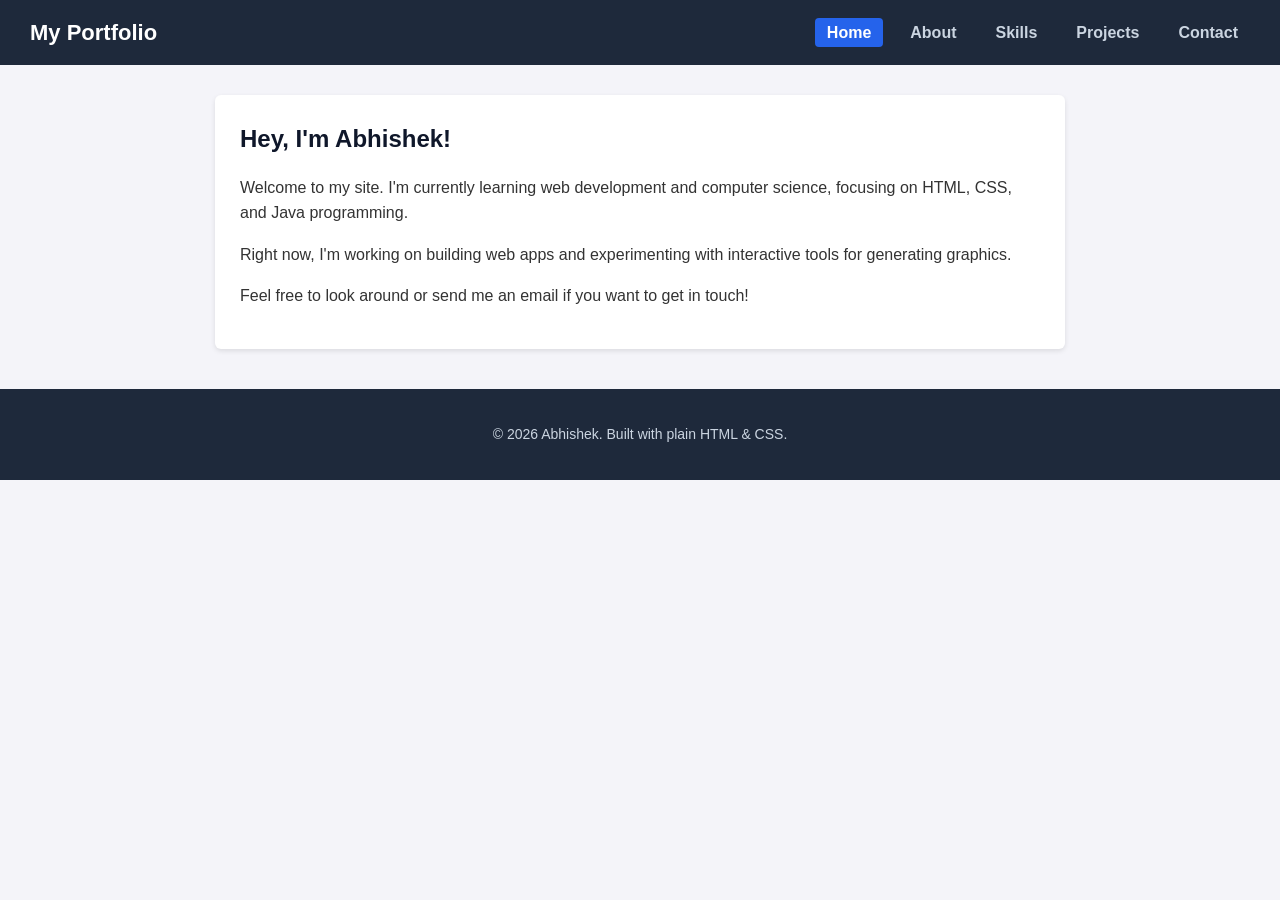
<file: index.html>
<!DOCTYPE html>
<html lang="en">
<head>
    <meta charset="UTF-8">
    <meta name="viewport" content="width=device-width, initial-scale=1.0">
    <title>Abhishek - Portfolio</title>
    <link rel="stylesheet" href="style.css">
</head>
<body>

    <header>
        <h1>My Portfolio</h1>
        <nav>
            <ul>
                <li><a href="index.html" class="active">Home</a></li>
                <li><a href="about.html">About</a></li>
                <li><a href="skills.html">Skills</a></li>
                <li><a href="projects.html">Projects</a></li>
                <li><a href="contact.html">Contact</a></li>
            </ul>
        </nav>
    </header>

    <main class="container">
        <h2>Hey, I'm Abhishek!</h2>
        <p>Welcome to my site. I'm currently learning web development and computer science, focusing on HTML, CSS, and Java programming.</p>
        <p>Right now, I'm working on building web apps and experimenting with interactive tools for generating graphics.</p>
        <p>Feel free to look around or send me an email if you want to get in touch!</p>
    </main>

    <footer>
        <p>&copy; 2026 Abhishek. Built with plain HTML & CSS.</p>
    </footer>

</body>
</html>
</file>
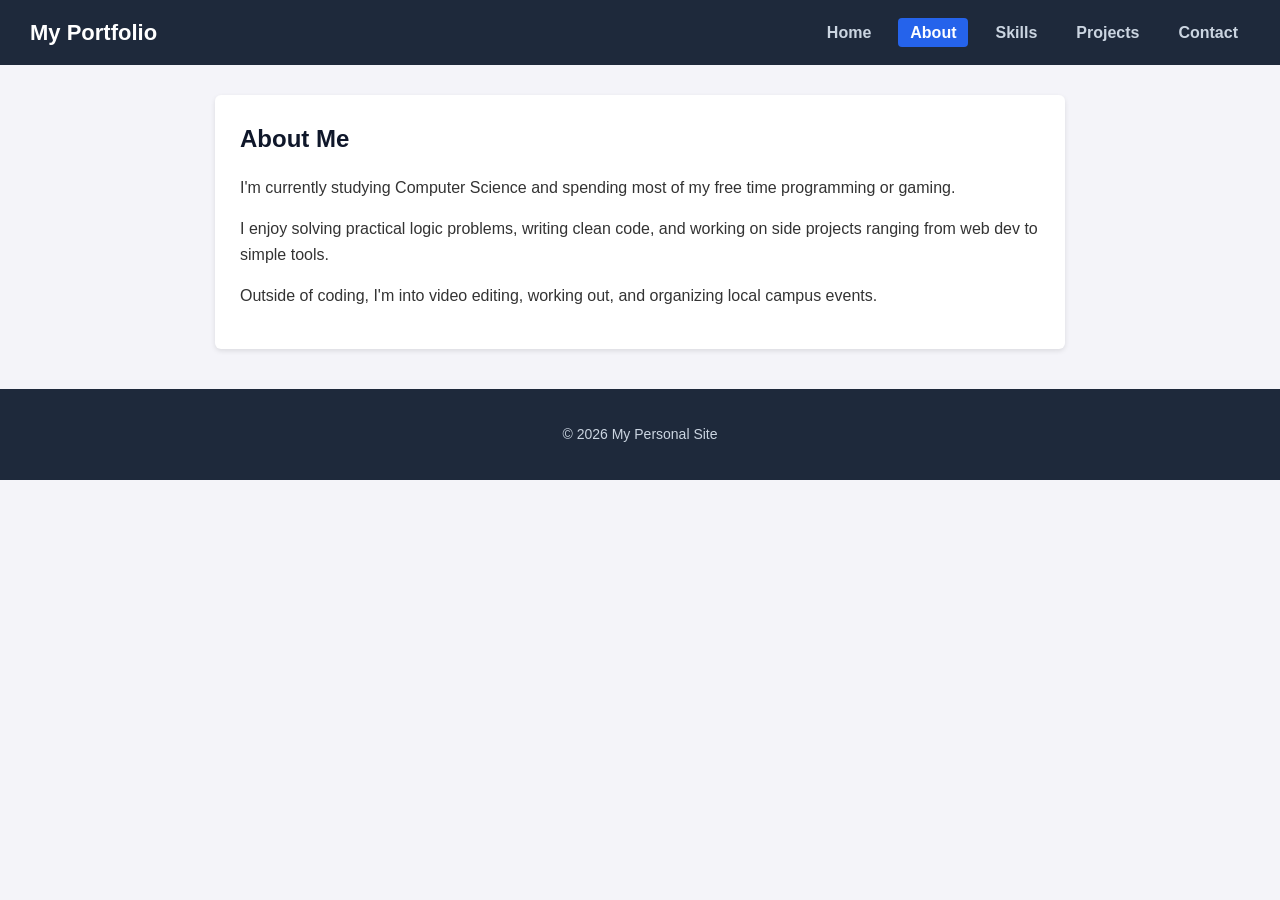
<file: about.html>
<!DOCTYPE html>
<html lang="en">
<head>
    <meta charset="UTF-8">
    <meta name="viewport" content="width=device-width, initial-scale=1.0">
    <title>About Me - My Portfolio</title>
    <link rel="stylesheet" href="style.css">
</head>
<body>

    <header>
        <h1>My Portfolio</h1>
        <nav>
            <ul>
                <li><a href="index.html">Home</a></li>
                <li><a href="about.html" class="active">About</a></li>
                <li><a href="skills.html">Skills</a></li>
                <li><a href="projects.html">Projects</a></li>
                <li><a href="contact.html">Contact</a></li>
            </ul>
        </nav>
    </header>

    <main class="container">
        <h2>About Me</h2>
        <p>I'm currently studying Computer Science and spending most of my free time programming or gaming.</p>
        <p>I enjoy solving practical logic problems, writing clean code, and working on side projects ranging from web dev to simple tools.</p>
        <p>Outside of coding, I'm into video editing, working out, and organizing local campus events.</p>
    </main>

    <footer>
        <p>&copy; 2026 My Personal Site</p>
    </footer>

</body>
</html>
</file>
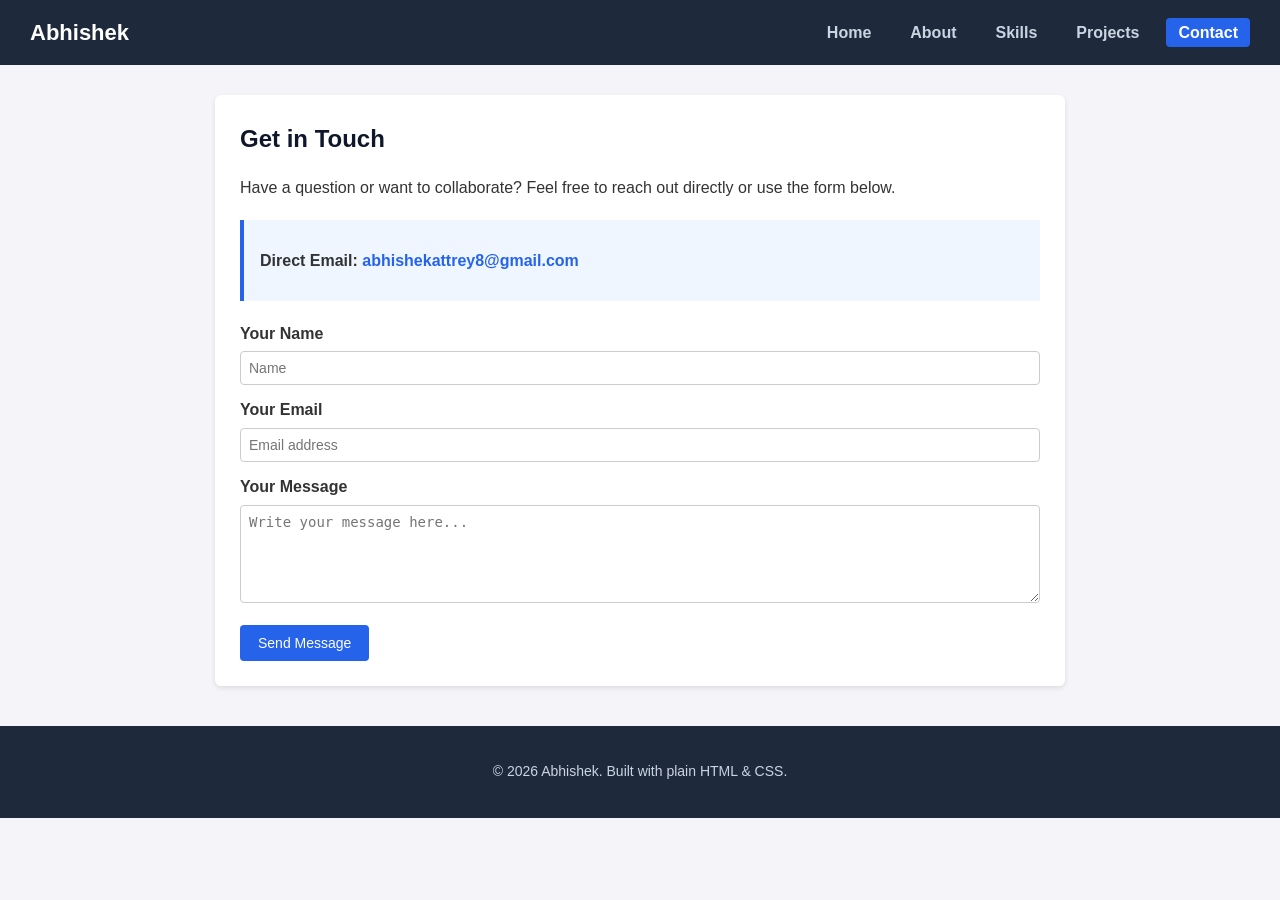
<file: contact.html>
<!DOCTYPE html>
<html lang="en">
<head>
    <meta charset="UTF-8">
    <meta name="viewport" content="width=device-width, initial-scale=1.0">
    <title>Contact - Abhishek</title>
    <link rel="stylesheet" href="style.css">
</head>
<body>

    <header>
        <h1>Abhishek</h1>
        <nav>
            <ul>
                <li><a href="index.html">Home</a></li>
                <li><a href="about.html">About</a></li>
                <li><a href="skills.html">Skills</a></li>
                <li><a href="projects.html">Projects</a></li>
                <li><a href="contact.html" class="active">Contact</a></li>
            </ul>
        </nav>
    </header>

    <main class="container">
        <h2>Get in Touch</h2>
        <p>Have a question or want to collaborate? Feel free to reach out directly or use the form below.</p>

        <div class="info-box">
            <p><strong>Direct Email:</strong> <a href="mailto:abhishekattrey8@gmail.com">abhishekattrey8@gmail.com</a></p>
        </div>

        <form class="contact-form" action="#" method="post">
            <label for="name">Your Name</label>
            <input type="text" id="name" name="name" placeholder="Name" required>

            <label for="email">Your Email</label>
            <input type="email" id="email" name="email" placeholder="Email address" required>

            <label for="message">Your Message</label>
            <textarea id="message" name="message" rows="5" placeholder="Write your message here..." required></textarea>

            <button type="submit">Send Message</button>
        </form>
    </main>

    <footer>
        <p>&copy; 2026 Abhishek. Built with plain HTML & CSS.</p>
    </footer>

</body>
</html>
</file>
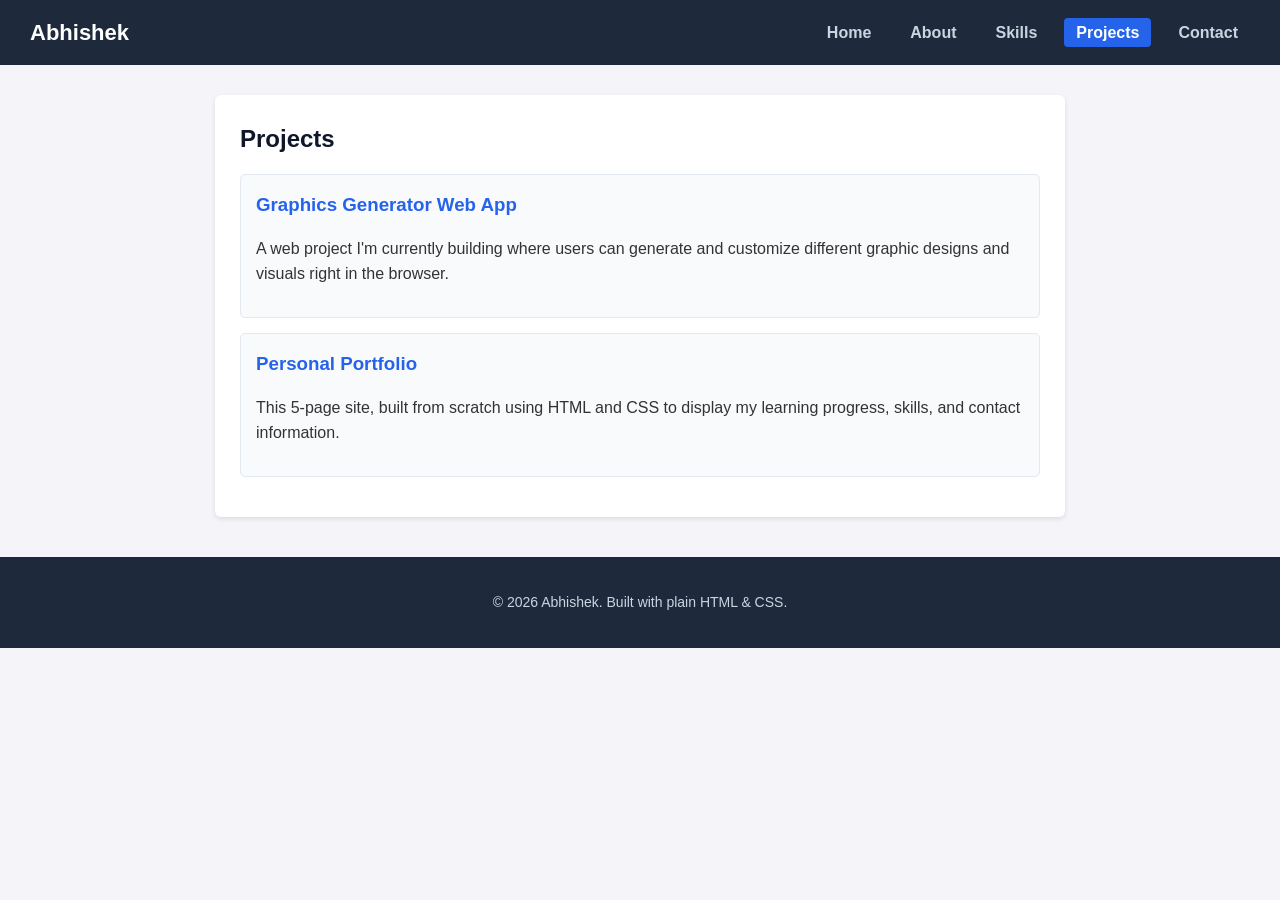
<file: projects.html>
<!DOCTYPE html>
<html lang="en">
<head>
    <meta charset="UTF-8">
    <meta name="viewport" content="width=device-width, initial-scale=1.0">
    <title>Projects - Abhishek</title>
    <link rel="stylesheet" href="style.css">
</head>
<body>

    <header>
        <h1>Abhishek</h1>
        <nav>
            <ul>
                <li><a href="index.html">Home</a></li>
                <li><a href="about.html">About</a></li>
                <li><a href="skills.html">Skills</a></li>
                <li><a href="projects.html" class="active">Projects</a></li>
                <li><a href="contact.html">Contact</a></li>
            </ul>
        </nav>
    </header>

    <main class="container">
        <h2>Projects</h2>

        <div class="project-card">
            <h3>Graphics Generator Web App</h3>
            <p>A web project I'm currently building where users can generate and customize different graphic designs and visuals right in the browser.</p>
        </div>

        <div class="project-card">
            <h3>Personal Portfolio</h3>
            <p>This 5-page site, built from scratch using HTML and CSS to display my learning progress, skills, and contact information.</p>
        </div>
    </main>

    <footer>
        <p>&copy; 2026 Abhishek. Built with plain HTML & CSS.</p>
    </footer>

</body>
</html>
</file>
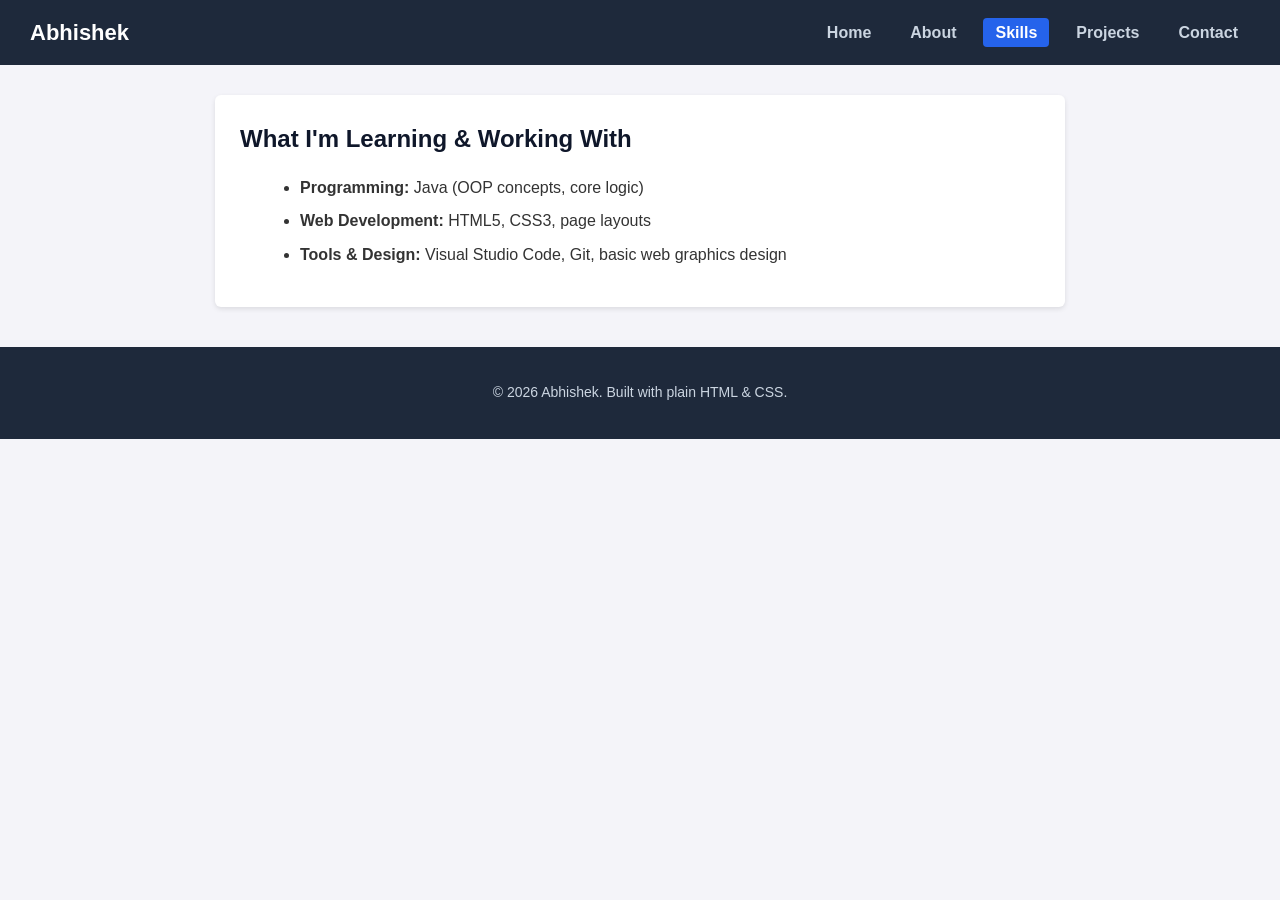
<file: skills.html>
<!DOCTYPE html>
<html lang="en">
<head>
    <meta charset="UTF-8">
    <meta name="viewport" content="width=device-width, initial-scale=1.0">
    <title>Skills - Abhishek</title>
    <link rel="stylesheet" href="style.css">
</head>
<body>

    <header>
        <h1>Abhishek</h1>
        <nav>
            <ul>
                <li><a href="index.html">Home</a></li>
                <li><a href="about.html">About</a></li>
                <li><a href="skills.html" class="active">Skills</a></li>
                <li><a href="projects.html">Projects</a></li>
                <li><a href="contact.html">Contact</a></li>
            </ul>
        </nav>
    </header>

    <main class="container">
        <h2>What I'm Learning & Working With</h2>
        <ul class="skills-list">
            <li><strong>Programming:</strong> Java (OOP concepts, core logic)</li>
            <li><strong>Web Development:</strong> HTML5, CSS3, page layouts</li>
            <li><strong>Tools & Design:</strong> Visual Studio Code, Git, basic web graphics design</li>
        </ul>
    </main>

    <footer>
        <p>&copy; 2026 Abhishek. Built with plain HTML & CSS.</p>
    </footer>

</body>
</html>
</file>
<file: style.css>
body {
    font-family: Arial, sans-serif;
    background-color: #f4f4f9;
    color: #333333;
    margin: 0;
    padding: 0;
    line-height: 1.6;
}

header {
    background-color: #1e293b;
    padding: 15px 30px;
    display: flex;
    justify-content: space-between;
    align-items: center;
}

header h1 {
    color: #ffffff;
    font-size: 22px;
    margin: 0;
}

nav ul {
    list-style-type: none;
    margin: 0;
    padding: 0;
    display: flex;
}

nav li {
    margin-left: 15px;
}

nav a {
    color: #cbd5e1;
    text-decoration: none;
    font-weight: bold;
    padding: 6px 12px;
    border-radius: 4px;
}

nav a:hover, nav a.active {
    background-color: #2563eb;
    color: #ffffff;
}

.container {
    width: 80%;
    max-width: 800px;
    margin: 30px auto;
    background-color: #ffffff;
    padding: 25px;
    border-radius: 6px;
    box-shadow: 0 2px 5px rgba(0, 0, 0, 0.1);
}

h2 {
    color: #0f172a;
    margin-top: 0;
    margin-bottom: 15px;
}

p {
    margin-bottom: 15px;
}

.info-box {
    background-color: #eff6ff;
    padding: 12px 16px;
    border-left: 4px solid #2563eb;
    margin: 20px 0;
}

.info-box a {
    color: #2563eb;
    text-decoration: none;
    font-weight: bold;
}

.skills-list {
    margin-left: 20px;
    margin-bottom: 15px;
}

.skills-list li {
    margin-bottom: 8px;
}

.project-card {
    border: 1px solid #e2e8f0;
    background-color: #f8fafc;
    padding: 15px;
    margin-bottom: 15px;
    border-radius: 5px;
}

.project-card h3 {
    margin-top: 0;
    margin-bottom: 8px;
    color: #2563eb;
}

.contact-form label {
    display: block;
    margin-top: 12px;
    margin-bottom: 5px;
    font-weight: bold;
}

.contact-form input,
.contact-form textarea {
    width: 100%;
    padding: 8px;
    box-sizing: border-box;
    border: 1px solid #ccc;
    border-radius: 4px;
    font-size: 14px;
}

.contact-form button {
    margin-top: 15px;
    background-color: #2563eb;
    color: #ffffff;
    border: none;
    padding: 10px 18px;
    font-size: 14px;
    border-radius: 4px;
    cursor: pointer;
}

.contact-form button:hover {
    background-color: #1d4ed8;
}

footer {
    text-align: center;
    padding: 20px;
    background-color: #1e293b;
    color: #cbd5e1;
    margin-top: 40px;
    font-size: 14px;
}
</file>
